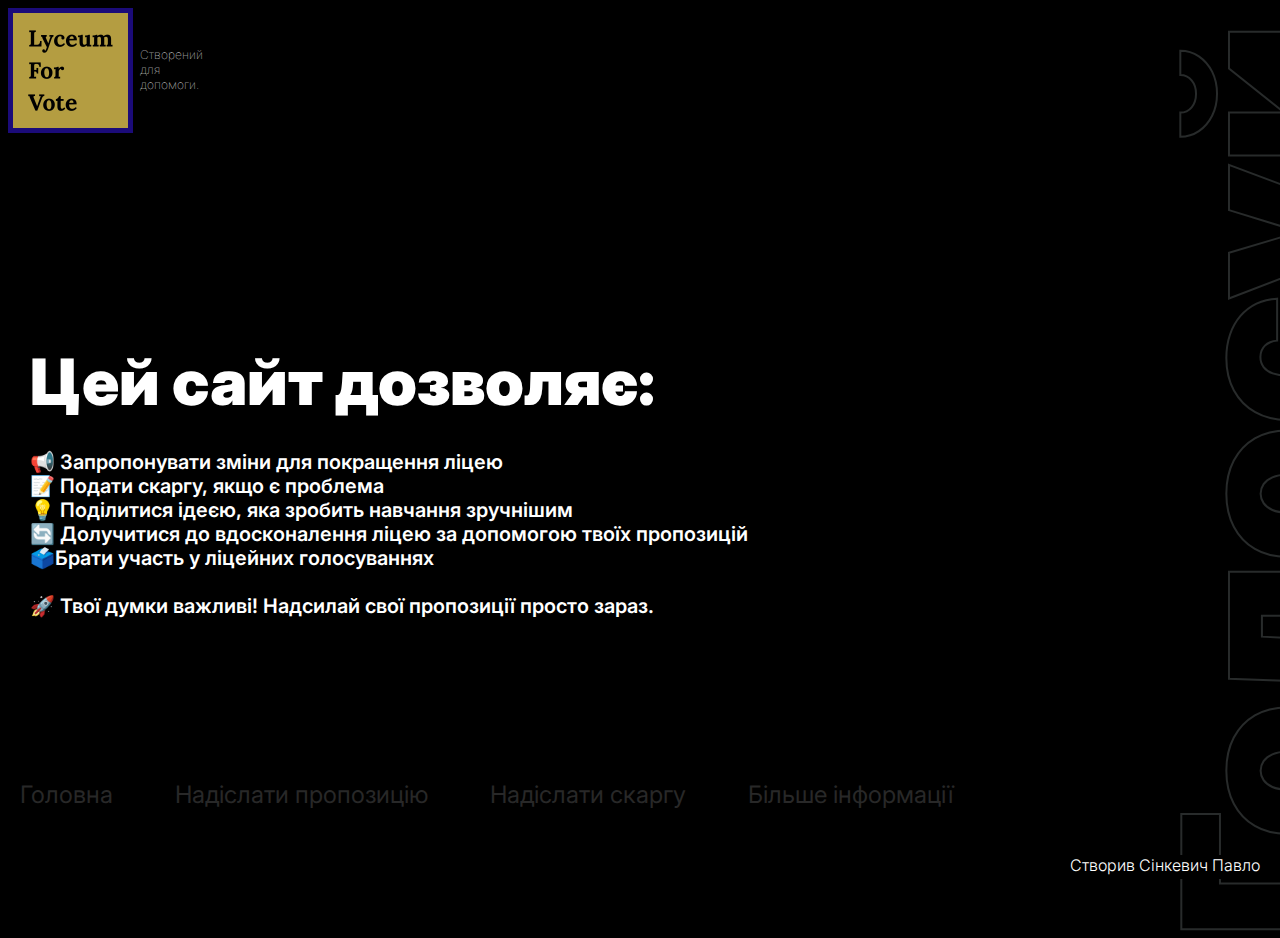
<file: index.html>
<!DOCTYPE html>
<html lang="en">
<head>
    <meta charset="UTF-8">
    <meta name="viewport" content="width=device-width, initial-scale=1.0">
    <title>LyceumForVote-main</title>
    <link rel="stylesheet" href="main.css">
    <link href="https://fonts.googleapis.com/css2?family=Inter:wght@300;400;500;600;700&display=swap" rel="stylesheet">
</head>
<body>
    <div class="logo">
        <img src="Lyceum For Vote.png" alt="Logo">
        <p>Створений <br> для <br> допомоги.</p>
    </div>
    <h1 class="big-text">
        Голосуй
    </h1>
    <h3 class="author-text">
        Створив Сінкевич Павло
    </h3>
    <div class="info-container">
        <h1>
            Цей сайт дозволяє:
        </h1>
        <p>
            📢 Запропонувати зміни для покращення ліцею
            <br>
            📝 Подати скаргу, якщо є проблема
            <br>
            💡 Поділитися ідеєю, яка зробить навчання зручнішим
            <br>
            🔄 Долучитися до вдосконалення ліцею за допомогою твоїх пропозицій
            <br>
            🗳️Брати участь у ліцейних голосуваннях
            <br>
            <br>
            🚀 Твої думки важливі! Надсилай свої пропозиції просто зараз.
        </p>
    </div>
    <div class="options">
        <a href="https://sinkevych-pavlo.github.io/LyceumForVoteMain/">Головна</a>
        <a href="https://docs.google.com/forms/d/e/1FAIpQLSdWVGE7Qc6cc_jnn3C2piAhMCWpsdbXbAgufFBs-AWpjBJn0w/viewform?usp=dialog">Надіслати пропозицію</a>
        <a href="https://docs.google.com/forms/d/e/1FAIpQLScllmqxR7sulm7vTA2MJGOKLnvI2OMKYmQxkWFAM2VlYlATNg/viewform?usp=sharing">Надіслати скаргу</a>
        <a href="https://sinkevych-pavlo.github.io/LyceumForVoteInfo/">Більше інформації</a>
    </div>
</body>
</html>
</file>
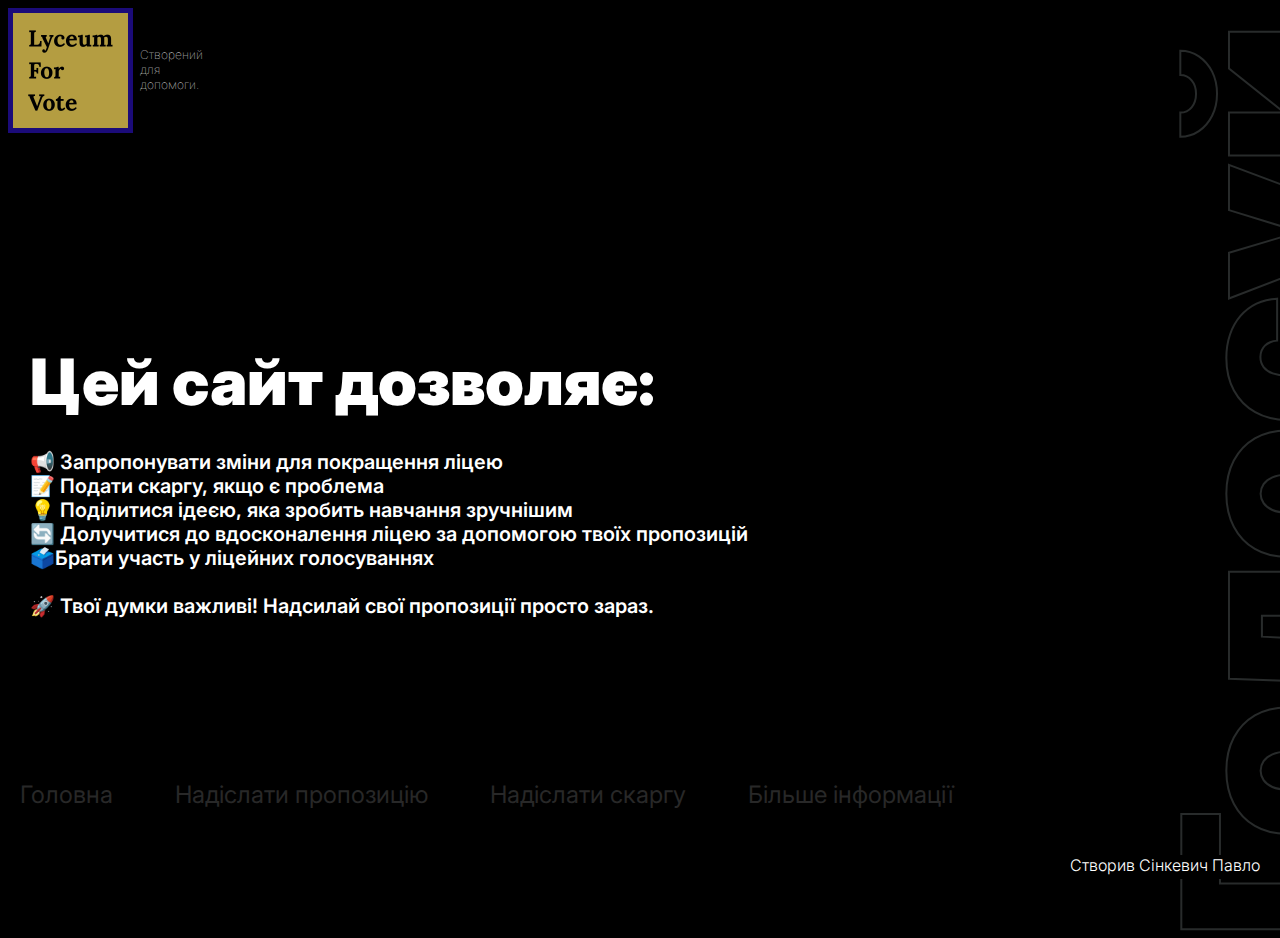
<file: main.html>
<!DOCTYPE html>
<html lang="en">
<head>
    <meta charset="UTF-8">
    <meta name="viewport" content="width=device-width, initial-scale=1.0">
    <title>LyceumForVote-main</title>
    <link rel="stylesheet" href="main.css">
    <link href="https://fonts.googleapis.com/css2?family=Inter:wght@300;400;500;600;700&display=swap" rel="stylesheet">
</head>
<body>
    <div class="logo">
        <img src="Lyceum For Vote.png" alt="Logo">
        <p>Створений <br> для <br> допомоги.</p>
    </div>
    <h1 class="big-text">
        Голосуй
    </h1>
    <h3 class="author-text">
        Створив Сінкевич Павло
    </h3>
    <div class="info-container">
        <h1>
            Цей сайт дозволяє:
        </h1>
        <p>
            📢 Запропонувати зміни для покращення ліцею
            <br>
            📝 Подати скаргу, якщо є проблема
            <br>
            💡 Поділитися ідеєю, яка зробить навчання зручнішим
            <br>
            🔄 Долучитися до вдосконалення ліцею за допомогою твоїх пропозицій
            <br>
            🗳️Брати участь у ліцейних голосуваннях
            <br>
            <br>
            🚀 Твої думки важливі! Надсилай свої пропозиції просто зараз.
        </p>
    </div>
    <div class="options">
        <a href="http://127.0.0.1:5500/Main/main.html">Головна</a>
        <a href="https://docs.google.com/forms/d/e/1FAIpQLSdWVGE7Qc6cc_jnn3C2piAhMCWpsdbXbAgufFBs-AWpjBJn0w/viewform?usp=dialog">Надіслати пропозицію</a>
        <a href="https://docs.google.com/forms/d/e/1FAIpQLScllmqxR7sulm7vTA2MJGOKLnvI2OMKYmQxkWFAM2VlYlATNg/viewform?usp=sharing">Надіслати скаргу</a>
        <a href="">Більше інформації</a>
    </div>
</body>
</html>
</file>
<file: main.css>
*{
    background-color: black;
    height: auto;
    width: auto;
    user-select: none;
    -webkit-user-select: none;
    -moz-user-select: none;
    -ms-user-select: none;
}
p,a,h1{
    font-family: 'Inter', sans-serif;
}

@import url('https://fonts.googleapis.com/css2?family=Inter:wght@700&display=swap');

/*Логотип + текст*/

.logo{
    height: 125px;
    width: 125px;
}
.logo img{
    height: 125px;
    width: 125px;
}
.logo p{
    color: white;
    position: absolute;
    left: 140px;
    top: 35px;
    font-size: 12px;
    font-weight: 100;
}
/*Великий текст*/

.big-text {
    position: absolute;
    left: 502px;
    transform: translateY(-5%) translateX(25%) rotate(270deg);
    width: 1035.58px;
    height: 302.99px;
    opacity: 100%;
    border-radius: 0;
    font-family: 'Inter', sans-serif;
    font-weight: 900;
    line-height: normal;
    font-size: 225px;
    letter-spacing: 0;
    color: #000000;
    text-align: left;
    -webkit-text-stroke: 2px #282B2B;
    text-shadow: 2px #282B2B;
}

/*Авторство*/

.author-text {
    position: absolute;
    right: 20px;
    bottom: 5px;
    width: 310px;
    height: 24px;
    opacity: 100%;
    border-radius: 0;
    font-family: 'Inter', sans-serif;
    font-weight: 300;
    font-size: 16px;
    line-height: normal;
    letter-spacing: 0;
    color: #FFFFFF;
    text-align: right;
}

/*Інформація*/

.info-container{
    height: 350px;
    width: 800px;
    position: absolute;
    left: 20px;
    top: 450px;
}
.info-container h1{
   position: absolute;
   left: 10px;
   top: -150px;
   width: 643px;
   height: 77px;
   opacity: 100%;
   border-radius: 0;
   font-family: 'Inter', sans-serif;
   font-weight: 900;
   font-size: 64px;
   line-height: normal;
   letter-spacing: 0;
   color: #FFFFFF;
   text-align: left;
}
.info-container p{
   position: absolute;
   left: 10px;
   top: -20px;
   width: 757px;
   height: 167px;
   opacity: 100%;
   border-radius: 0;
   font-family: 'Inter', sans-serif;
   font-weight: 600;
   font-size: 20px;
   line-height: normal;
   letter-spacing: 0;
   color: #ffffff;
   text-align: left;
}

/*Посилання*/

.options{
    height: 100px;
    width: 1050px;
    position: absolute;
    bottom: 20px;
    left: 20px;
}
.options a{
    position: relative;
    width: 269px;
    height: 25px;
    opacity: 100%;
    border-radius: 0;
    text-decoration: none;
    font-family: 'Inter', sans-serif;
    font-weight: 400;
    font-size: 24px;
    line-height: normal;
    letter-spacing: 0;
    color: #282828;
    text-align: left;
    transition: text-shadow 0.3s ease;
}
.options a:hover{
    position: relative;
    width: 101px;
    height: 25px;
    opacity: 100%;
    border-radius: 0px;
    font-family: 'Inter', sans-serif;
    font-weight: 400;
    font-size: 24px;
    line-height: auto;
    letter-spacing: 0px;
    text-align: left;
    color: #FFFFFF;
    text-shadow: 0 0 15px white;
}
.options a:nth-child(n+2) { 
    margin-left: 58px;
}
</file>
